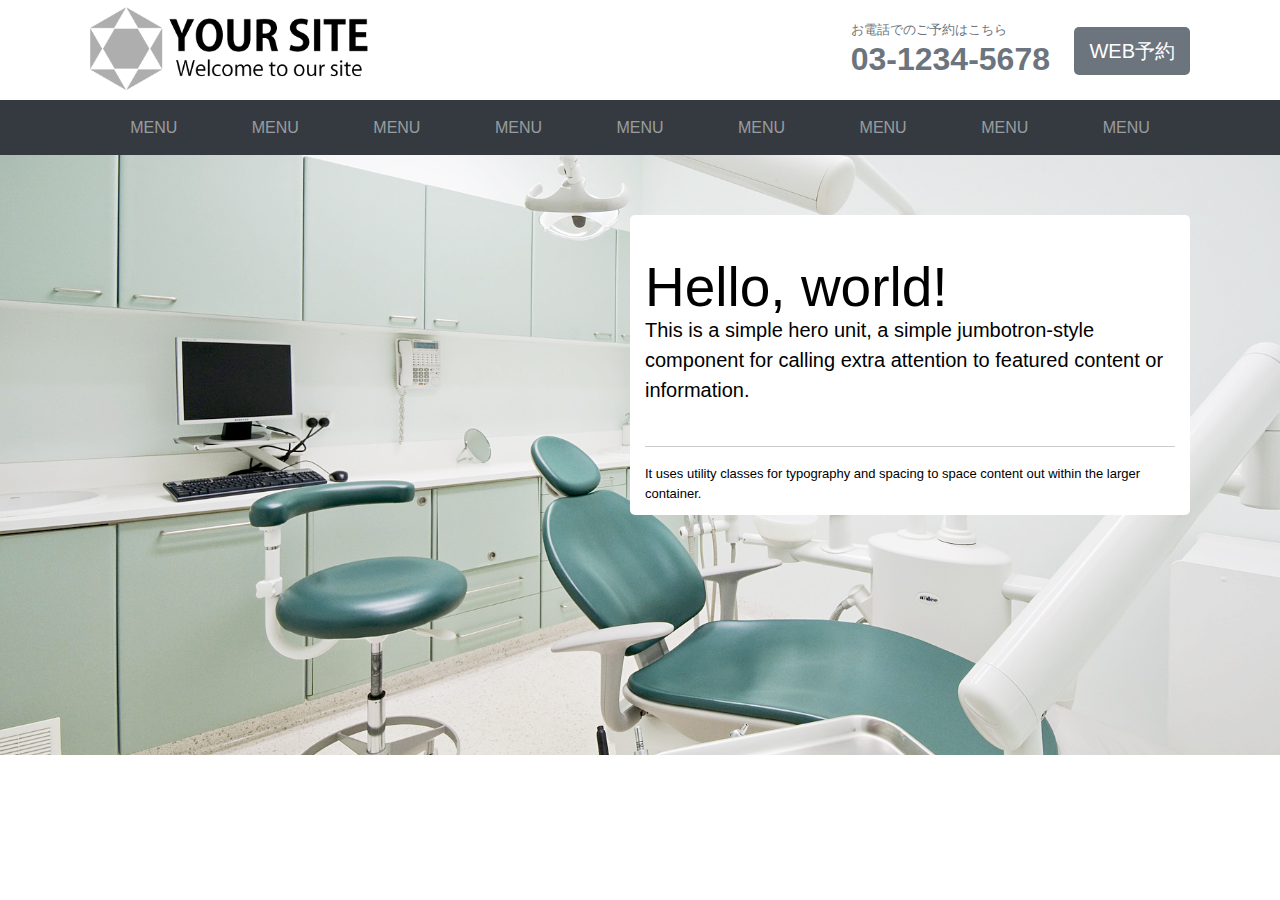
<file: HTMLCSS/copy_cording/copy_cording1/模写コーディング①/index.html>
<!DOCTYPE html>
<html lang="ja">
<head>
    <meta charset="UTF-8">
    <meta http-equiv="X-UA-Compatible" content="IE=edge">
    <meta name="viewport" content="width=device-width, initial-scale=1.0">
    <link rel="stylesheet" href="style.css">
    <title>Document</title>
</head>
<body>

<header>
    <div class="inner">
        <h1><a href="/"><img src="image/template-logo01.png" alt="ロゴ画像"></a></h1>
        <ul>
            <li>
                <h2>お電話でのご予約はこちら</h2>
                <p>03-1234-5678</p>
            </li>
            <li>
                <a href="/">WEB予約</a>
            </li>
        </ul>
    </div>
</header>

<nav>
    <ul>
        <li><a href="/">MENU</a></li>
        <li><a href="/">MENU</a></li>
        <li><a href="/">MENU</a></li>
        <li><a href="/">MENU</a></li>
        <li><a href="/">MENU</a></li>
        <li><a href="/">MENU</a></li>
        <li><a href="/">MENU</a></li>
        <li><a href="/">MENU</a></li>
        <li><a href="/">MENU</a></li>
    </ul>
</nav>
<div class="key_visual">
    <div class="inner">  
        <div class="key_visual_content">
            <h2>Hello, world!</h2>
            <p>This is a simple hero unit, a simple jumbotron-style component for calling extra attention to featured content or information.</p>
            <hr>
            <p class="notice">It uses utility classes for typography and spacing to space content out within the larger container.</p>
        </div>
    </div>
</div>
</body>
</html>
</file>
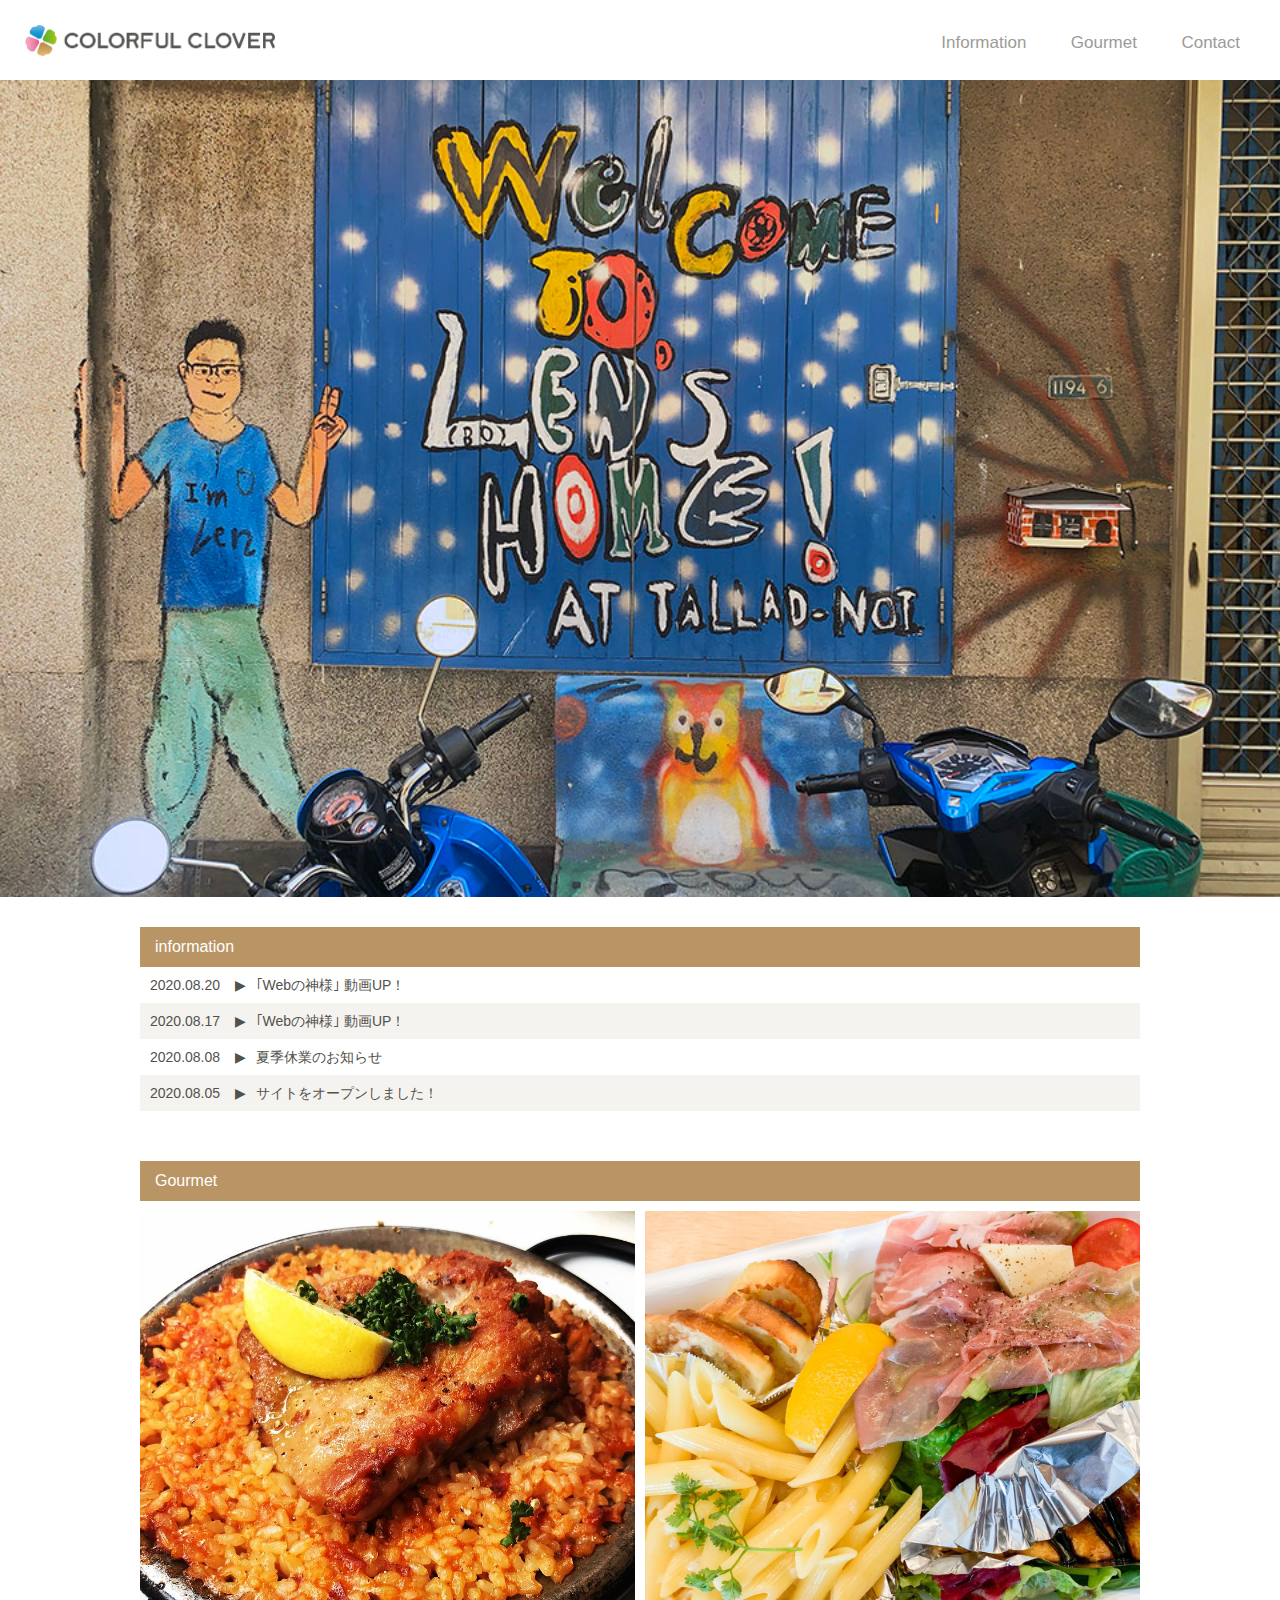
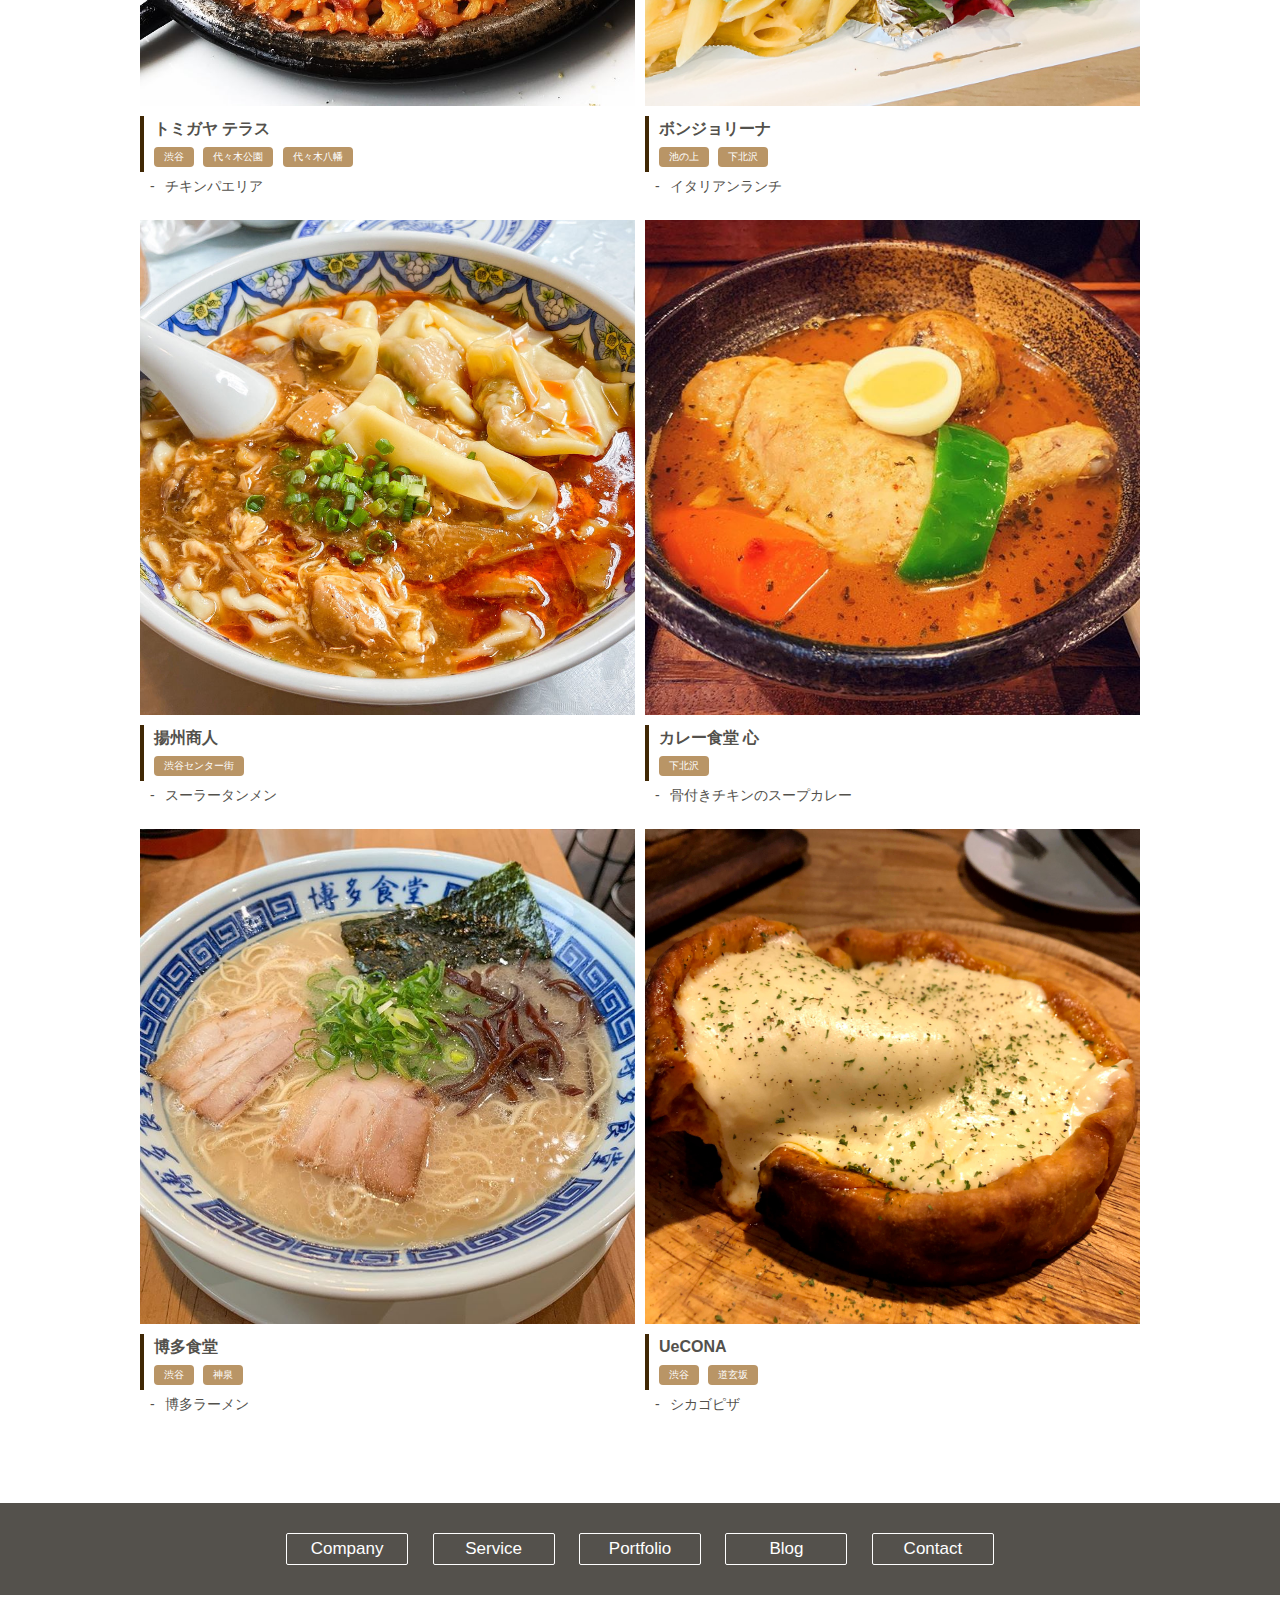
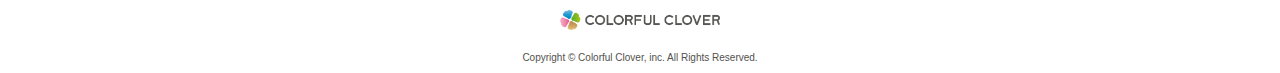
<file: HTMLCSS/copy_cording/copy_cording3/模写コーディング③/index.html>
<!DOCTYPE html>
<html lang="en">
<head>
    <meta charset="UTF-8">
    <meta http-equiv="X-UA-Compatible" content="IE=edge">
    <meta name="viewport" content="width=device-width, initial-scale=1.0">
    <title>Document</title>
    <link rel="stylesheet" href="style.css">
</head>

<body>
    <header>
        <h1 class="logo"><a href="#"><img src="images/logo.png" alt="colorful clover"></a></h1>
        <nav>
            <ul>
                <li><a href="#">Information</a></li>
                <li><a href="#">Gourmet</a></li>
                <li><a href="#">Contact</a></li>
            </ul>
        </nav>
    </header>

    <div id="key_visual">
        <img src="images/img_bg.jpg" alt="トップページ画像">
    </div>

    <main>
        <section id="information">
            <h2>information</h2>
                <ul>
                    <li>
                        <time datetime="2020-08-20">2020.08.20</time>
                        <p>｢Webの神様｣ 動画UP！</p>
                    </li>
                    <li>
                        <time datetime="2020-08-17">2020.08.17</time>
                        <p>｢Webの神様｣ 動画UP！</p>
                    </li>
                    <li>
                        <time datetime="2020-08-08">2020.08.08</time>
                        <p>夏季休業のお知らせ</p>
                    </li>
                    <li>
                        <time datetime="2020-08-05">2020.08.05</time>
                        <p>サイトをオープンしました！</p>
                    </li>
                </ul>
        </section>

        <section id="gourmet">
            <h2>Gourmet</h2>
            <div class="container">  
            <article>
                <figure><img src="images/img_top01.jpg" alt="チキンパエリア"></figure>
                <div class="box_ttl">
                    <h3>トミガヤ テラス</h3>
                    <ul class="area">
                        <li>渋谷</li>
                        <li>代々木公園</li>
                        <li>代々木八幡</li>
                    </ul>
                </div>
                <p>チキンパエリア</p>
            </article>

            <article>
                <figure><img src="images/img_top02.jpg" alt="イタリアンランチ"></figure>
                <div class="box_ttl">
                    <h3>ボンジョリーナ</h3>
                    <ul class="area">
                        <li>池の上</li>
                        <li>下北沢</li>
                    </ul>
                </div>
                <p>イタリアンランチ</p>
            </article>


            <article>
                <figure><img src="images/img_top03.jpg" alt="スーラータンメン"></figure>
                <div class="box_ttl">
                    <h3>揚州商人</h3>
                    <ul class="area">
                        <li>渋谷センター街</li>
                    </ul>
                </div>
                <p>スーラータンメン</p>
            </article>


            <article>
                <figure><img src="images/img_top04.jpg" alt="骨付きチキンのスープカレー"></figure>
                <div class="box_ttl">
                    <h3>カレー食堂 心</h3>
                    <ul class="area">
                        <li>下北沢</li>
                    </ul>
                </div>
                <p>骨付きチキンのスープカレー</p>
            </article>

            <article>
                <figure><img src="images/img_top05.jpg" alt="博多ラーメン"></figure>
                <div class="box_ttl">
                    <h3>博多食堂</h3>
                    <ul class="area">
                        <li>渋谷</li>
                        <li>神泉</li>
                    </ul>
                </div>
                <p>博多ラーメン</p>
            </article>

            <article>
                <figure><img src="images/img_top06.jpg" alt="チーズたっぷりシカゴピザ"></figure>
                <div class="box_ttl">
                    <h3>UeCONA</h3>
                    <ul class="area">
                        <li>渋谷</li>
                        <li>道玄坂</li>
                    </ul>
                </div>
                <p>シカゴピザ</p>
            </article>
            </div>
        </section>
    </main>

    <footer>
        <ul>
            <li><a href="#">Company</a></li>
            <li><a href="#">Service</a></li>
            <li><a href="#">Portfolio</a></li>
            <li><a href="#">Blog</a></li>
            <li><a href="#">Contact</a></li>
        </ul>
        <p class="logo"><a href="#"><img src="images/logo.png" alt="colorful clover"></a></p>
        <p><small>Copyright &copy; Colorful Clover, inc. All Rights Reserved.</small></p>
    </footer>
    
    
    
    
</body>


</html>
</file>
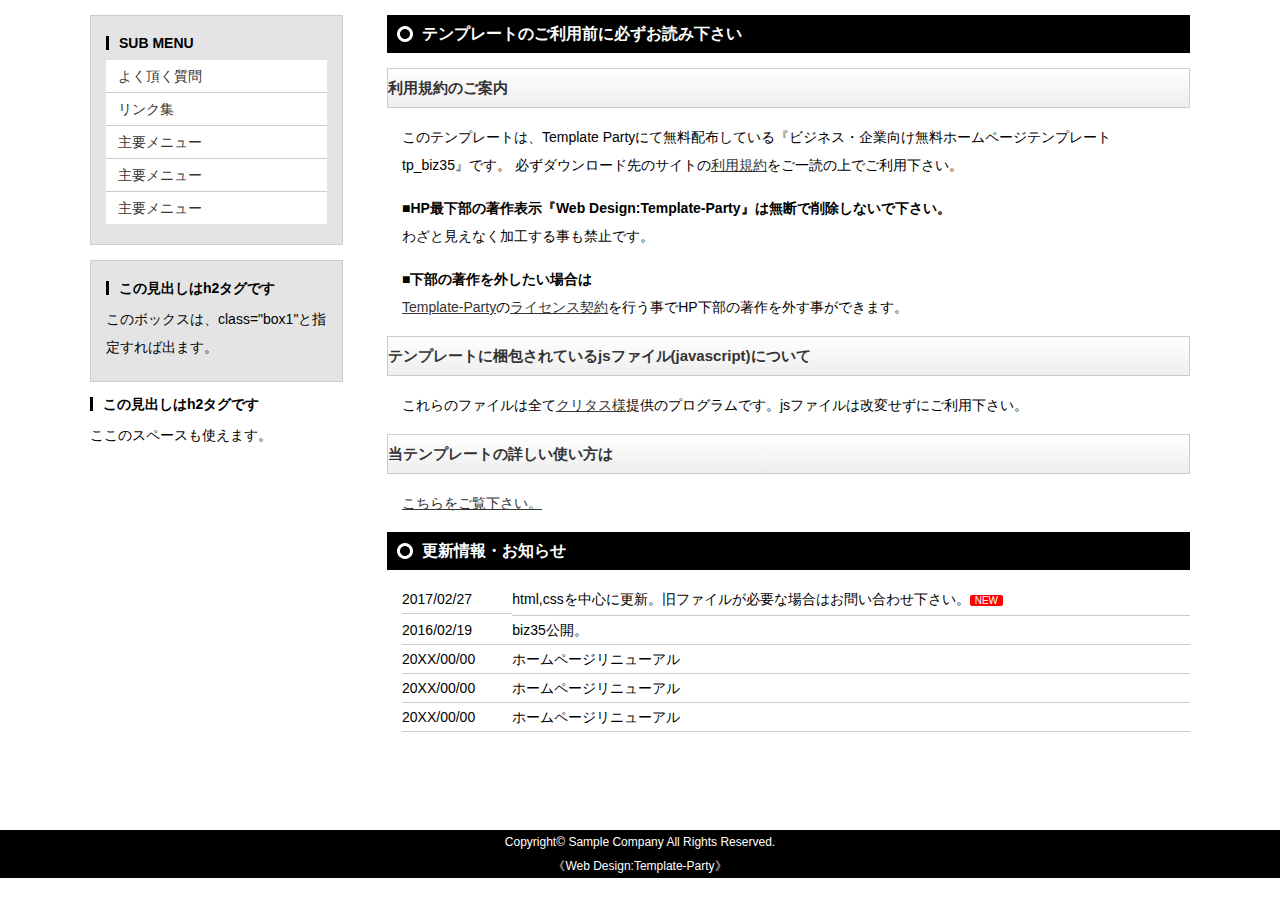
<file: HTMLCSS/copy_cording/copying codin2/模写コーディング②/index.html>
<!DOCTYPE html>
<html lang="ja">
<head>
    <meta charset="UTF-8">
    <meta http-equiv="X-UA-Compatible" content="IE=edge">
    <meta name="viewport" content="width=device-width, initial-scale=1.0">
    <link rel="stylesheet" href="style.css">
    <title>Document</title>
</head>
<body>
    <div class="container">
        
        <div id="main">
            <section>
                <h2>テンプレートのご利用前に必ずお読み下さい</h2>
                <h3>利用規約のご案内</h3>
                <p>このテンプレートは、Template Party</a>にて無料配布している『ビジネス・企業向け無料ホームページテンプレート tp_biz35』です。
                    必ずダウンロード先のサイトの<a href="#">利用規約</a>をご一読の上でご利用下さい。</p>

                <h4>■HP最下部の著作表示『Web Design:Template-Party』は無断で削除しないで下さい。</h4>
                <p>わざと見えなく加工する事も禁止です。</p>

                <h4>■下部の著作を外したい場合は</h4>
                <p><a href="#">Template-Party</a>の<a href="#">ライセンス契約</a>を行う事でHP下部の著作を外す事ができます。</p>

                <h3>テンプレートに梱包されているjsファイル(javascript)について</h3>
                <p>これらのファイルは全て<a href="#">クリタス様</a>提供のプログラムです。jsファイルは改変せずにご利用下さい。</p>

                <h3>当テンプレートの詳しい使い方は</h3>
                <p><a href="#">こちらをご覧下さい。</a></p>
            </section>
            
            <section>
                <h2>更新情報・お知らせ</h2>
                <div class="news">
                    <dl>
                        <dt><time>2017/02/27</time></dt><!--
                        --><dd>html,cssを中心に更新。旧ファイルが必要な場合はお問い合わせ下さい。<span class="new">NEW</span></dd>
                        <dt><time>2016/02/19</time></dt><!--
                        --><dd>biz35公開。</dd>
                        <dt><time>20XX/00/00</time></dt><!--
                        --><dd>ホームページリニューアル</dd>
                        <dt><time>20XX/00/00</time></dt><!--
                        --><dd>ホームページリニューアル</dd>
                        <dt><time>20XX/00/00</time></dt><!--
                        --><dd>ホームページリニューアル</dd>
                        <dt><time>20XX/00/00</time></dt><!--
                        --><dd>ホームページリニューアル</dd>
                        <dt><time>20XX/00/00</time></dt><!--
                        --><dd>ホームページリニューアル</dd>
                        <dt><time>20XX/00/00</time></dt><!--
                        --><dd>ホームページリニューアル</dd>
                    </dl>
                </div>
            </section>
        </div>
            
        <div id="sidebar">
            <div class="box bg_gray">
                <h2>SUB MENU</h2>
                <ul>
                    <li><a href="#">よく頂く質問</a></li>
                    <li><a href="#">リンク集</a></li>
                    <li><a href="#">主要メニュー</a></li>
                    <li><a href="#">主要メニュー</a></li>
                    <li><a href="#">主要メニュー</a></li>
                </ul>
            </div>

            <div class="box bg_gray">
                <h2>この見出しはh2タグです</h2>
                <p>このボックスは、class="box1"と指定すれば出ます。</p>
            </div>

            <div class="box">
                <h2>この見出しはh2タグです</h2>
                <p>ここのスペースも使えます。</p>
            </div>

        </div>
    </div>

    <footer>
        <p><small>Copyright&copy; Sample Company All Rights Reserved.</small></p>
        <p>《Web Design:Template-Party》</p>
    </footer>
</body>
</html>
</file>
<file: HTMLCSS/copy_cording/copy_cording1/模写コーディング①/style.css>
/*
html5doctor.com Reset Stylesheet
v1.6.1
Last Updated: 2010-09-17
Author: Richard Clark - http://richclarkdesign.com
Twitter: @rich_clark
*/

html, body, div, span, object, iframe,
h1, h2, h3, h4, h5, h6, p, blockquote, pre,
abbr, address, cite, code,
del, dfn, em, img, ins, kbd, q, samp,
small, strong, sub, sup, var,
b, i,
dl, dt, dd, ol, ul, li,
fieldset, form, label, legend,
table, caption, tbody, tfoot, thead, tr, th, td,
article, aside, canvas, details, figcaption, figure,
footer, header, hgroup, menu, nav, section, summary,
time, mark, audio, video {
    margin:0;
    padding:0;
    border:0;
    outline:0;
    font-size:100%;
    vertical-align:baseline;
    background:transparent;
}

body {
    line-height:1;
}

article,aside,details,figcaption,figure,
footer,header,hgroup,menu,nav,section {
    display:block;
}

nav ul {
    list-style:none;
}

blockquote, q {
    quotes:none;
}

blockquote:before, blockquote:after,
q:before, q:after {
    content:'';
    content:none;
}

a {
    margin:0;
    padding:0;
    font-size:100%;
    vertical-align:baseline;
    background:transparent;
}

/* change colours to suit your needs */
ins {
    background-color:#ff9;
    color:#000;
    text-decoration:none;
}

/* change colours to suit your needs */
mark {
    background-color:#ff9;
    color:#000;
    font-style:italic;
    font-weight:bold;
}

del {
    text-decoration: line-through;
}

abbr[title], dfn[title] {
    border-bottom:1px dotted;
    cursor:help;
}

table {
    border-collapse:collapse;
    border-spacing:0;
}

/* change border colour to suit your needs */
hr {
    display:block;
    height:1px;
    border:0;  
    border-top:1px solid #cccccc;
    margin:1em 0;
    padding:0;
}

input, select {
    vertical-align:middle;
}

body {
    font-family: -apple-system,BlinkMacSystemFont,"Segoe UI",Roboto,"Helvetica Neue",Arial,sans-serif,"Apple Color Emoji","Segoe UI Emoji","Segoe UI Symbol","Noto Color Emoji";
}
.h1, .h2, .h3, .h4, .h5, .h6, h1, h2, h3, h4, h5, h6 {
    font-family: inherit;
}

.inner {
    width: 1100px;
    margin: 0 auto;
    position: relative;
}

header h1{
    position: absolute;
    top: 7px;
}

header h1 img {
    width: 278px;
}

header {
    text-align: right;
    height: 100px;
}

header ul {
    display: inline-block;
    list-style: none;
    padding: 22px 0;
}

header ul li:first-child{
    margin-right: 20px;
}

header ul li {
    display: inline-block; 
    line-height: 1.3;
    text-align: left;
    vertical-align: middle;
}

header ul li h2{
    font-size: 13px;
    font-weight: normal;
    color: #6C757D;
}

header ul li p{
    font-size: 32px;
    font-weight: bold;
    color: #6C757D;
}


header ul li a {
    color: #fff;
    font-size: 20px;
    text-decoration: none;
    background-color: #6c757d;
    height: 48px;
    line-height: 48px;
    padding: 0 15px;
    display: inline-block;
    border-radius: 5px;
}

header ul li a:hover {
    background-color: #5A6268;
}

nav {
    background-color: #343A40;
    text-align: center;
}

nav ul {
    width: 1100px;
    margin: 0 auto;
}
nav ul li a{
    height: 55px;
    line-height: 55px;
    display: inline-block;
    color: rgba(255,255,255,.5);
    text-decoration: none;
    padding: 0 35px;
}

nav ul li a:hover{
    color: #CCCDCF;
}

nav ul li {
    display: inline-block;
}

.key_visual {
    height: 600px;
    background-image: url(image/top-image.jpg);
    background-repeat: no-repeat;
    background-size: cover;
    text-align: right;

}

.key_visual_content {
    height: 300px;
    width: 560px;
    background: #fff;
    border-radius: 5px;
    padding-top: 30px;
    padding-right: 15px;
    padding-left: 15px;
    box-sizing: border-box;
    display: inline-block;
    text-align: left;
    margin-top :60px;
}

.key_visual_content h2{
    font-size: 55px;
    font-weight: 300;
    margin-top: 15px;
}

.key_visual_content p{
    font-size: 20px;
    font-weight: 300;
    line-height: 1.5;
    padding-bottom: 25px;
}

.key_visual_content .notice {
    font-size: 13px;
    padding-bottom: 0px;
    font-weight: 400;
}
</file>
<file: HTMLCSS/copy_cording/copy_cording3/模写コーディング③/style.css>
@charset "utf-8";
/*
html5doctor.com Reset Stylesheet
v1.6.1
Last Updated: 2010-09-17
Author: Richard Clark - http://richclarkdesign.com
Twitter: @rich_clark
*/

html, body, div, span, object, iframe,
h1, h2, h3, h4, h5, h6, p, blockquote, pre,
abbr, address, cite, code,
del, dfn, em, img, ins, kbd, q, samp,
small, strong, sub, sup, var,
b, i,
dl, dt, dd, ol, ul, li,
fieldset, form, label, legend,
table, caption, tbody, tfoot, thead, tr, th, td,
article, aside, canvas, details, figcaption, figure,
footer, header, hgroup, menu, nav, section, summary,
time, mark, audio, video {
    margin:0;
    padding:0;
    border:0;
    outline:0;
    font-size:100%;
    vertical-align:baseline;
    background:transparent;
}

body {
    line-height:1;
}

article,aside,details,figcaption,figure,
footer,header,hgroup,menu,nav,section {
    display:block;
}

nav ul {
    list-style:none;
}

blockquote, q {
    quotes:none;
}

blockquote:before, blockquote:after,
q:before, q:after {
    content:'';
    content:none;
}

a {
    margin:0;
    padding:0;
    font-size:100%;
    vertical-align:baseline;
    background:transparent;
}

/* change colours to suit your needs */
ins {
    background-color:#ff9;
    color:#000;
    text-decoration:none;
}

/* change colours to suit your needs */
mark {
    background-color:#ff9;
    color:#000;
    font-style:italic;
    font-weight:bold;
}

del {
    text-decoration: line-through;
}

abbr[title], dfn[title] {
    border-bottom:1px dotted;
    cursor:help;
}

table {
    border-collapse:collapse;
    border-spacing:0;
}

/* change border colour to suit your needs */
hr {
    display:block;
    height:1px;
    border:0;  
    border-top:1px solid #cccccc;
    margin:1em 0;
    padding:0;
}

input, select {
    vertical-align:middle;
}

/* END Reset CSS*/
/* mobile first */

body {
    font-family: "Helvetica Neue", Arial, "Hiragino Kaku Gothic ProN", "Hiragino Sans", "Meiryo", sans-serif;
    color: #53514C;
}

header {
    position: relative;
    height: 60px;
}

.logo {
    display: inline-block;
}

.logo img {
    width: 100%;
}

header .logo {
    width: 200px;
    position: absolute;
    top: 18px;
    left: 15px;
}

header nav {
    display: none;
}

#key_visual {
    width: 100%;
}

#key_visual img{
    width: 100%;
    vertical-align: bottom;
}

main {
    width: 100%;
}

main h2 {
    height : 40px;
    padding-left: 15px;
    background-color: #B99566;
    line-height: 40px;
    color: #fff;
    font-weight: normal;
}

main .container {
    padding: 10px;
}

#information ul li{
    padding: 10px;
}

#information ul li:nth-child(even) {
    background-color: #F5F3F0;
}

#information ul li time {
    font-size: 12px;
    display: inline-block;
    margin-bottom: 10px;
}

#information ul li p {
    font-size: 14px;
}

#information ul li p::before {
    content:"▶";
    padding-right: 5px;
}

#gourmet article {
    margin-bottom: 25px;
}

#gourmet article h3 {
    font-size: 16px;
}

#gourmet article p {
    font-size: 14px;
    line-height: 2em;
}

#gourmet article p::before {
    content: "-";
    padding: 0 10px;
}

#gourmet article figure {
    margin-bottom: 10px;
}

#gourmet article figure img {
    width: 100%;
    vertical-align: bottom;
}

#gourmet .area li {
    padding: 5px 10px;
    border-radius: 4px;
    background-color: #B99566;
    color : #fff;
    display: inline-block;
    font-size: 10px;
}

#gourmet .area li + li {
    margin-left: 5px;
}

#gourmet .box_ttl {
    padding: 5px 0 5px 10px;
    border-left: 4px solid #402805;
}

#gourmet .box_ttl h3 {
    margin-bottom: 10px;
}

footer {
    width: 100%;
    text-align: center;
}

footer ul {
    background-color: #54514C;
    padding: 30px 0;
}

footer ul li {
    width: 280px;
    height: 30px;
    line-height: 30px;
    margin: 0 auto;
    border: 1px solid #fff;
    border-radius: 2px;
    font-size: 14px;
    transition: .3s;
}

footer ul li + li {
    margin-top: 5px;
}

footer ul li a {
    color: #fff;
    text-decoration: none;
    display: block;
}

footer .logo {
    width: 160px;
    margin: 15px 0 10px;
}

footer p small {
    font-size: 10px;
    height: 30px;
    line-height: 30px;
}

footer ul li:hover{
    background-color: #fff;    
}

footer ul li a:hover{
    color: #54514C;
}

/* PC */ 

@media (min-width: 768px) {
    header {
        height: 80px;
    }

    header .logo {
        top: 25px;
        left: 25px;
        width: 250px;
    }

    header nav {
        display: block;
        position: absolute;
        right: 0;
        top: 25px;
    }

    header nav ul {
        padding-right: 20px;
    }

    header nav ul li {
        display: inline-block;
        height: 35px;
        line-height: 35px;
        font-size: 17px;
        border-radius: 2px;
    }

    header nav ul li:hover{
        background-color: #B99566;    
    }

    header nav ul li a:hover{
        color: #fff;
    }

    header nav ul li a {
        display: block;
        text-decoration: none;
        color: #9c9b98;
        padding: 0 20px;
    }

    #key_visual {
        margin-bottom: 30px;
    }

    main {
        max-width: 1000px;
        margin: 0 auto;
    }

    main .container {
        display: flex;
        flex-wrap: wrap;
        justify-content: space-between;
    }

    #gourmet article {
        width: calc(50% - 5px);
        margin-bottom: 20px;
    }

    #gourmet {
        margin-bottom: 55px;
    }

    #information {
        margin-bottom: 50px;
    }

    #information ul {
        list-style: none;
    }

    #information ul li p {
        display: inline-block;
    }

    #information ul li p::before {
        padding-right: 10px;
        padding-left: 10px;
    }

    #information ul li time {
        font-size: 14px;
        margin: 0;
    }

    footer  ul li {
        display: inline-block;
        width: 120px;
        font-size: 17px; 
    }

    footer ul li + li {
        margin: 0;
        margin-left: 20px;
    }
}

@media (min-width:1000px) {
    main .container {
        padding: 10px 0;
    }
}
</file>
<file: HTMLCSS/copy_cording/copying codin2/模写コーディング②/style.css>
/*
html5doctor.com Reset Stylesheet
v1.6.1
Last Updated: 2010-09-17
Author: Richard Clark - http://richclarkdesign.com
Twitter: @rich_clark
*/

html, body, div, span, object, iframe,
h1, h2, h3, h4, h5, h6, p, blockquote, pre,
abbr, address, cite, code,
del, dfn, em, img, ins, kbd, q, samp,
small, strong, sub, sup, var,
b, i,
dl, dt, dd, ol, ul, li,
fieldset, form, label, legend,
table, caption, tbody, tfoot, thead, tr, th, td,
article, aside, canvas, details, figcaption, figure,
footer, header, hgroup, menu, nav, section, summary,
time, mark, audio, video {
    margin:0;
    padding:0;
    border:0;
    outline:0;
    font-size:100%;
    vertical-align:baseline;
    background:transparent;
}

body {
    line-height:1;
}

article,aside,details,figcaption,figure,
footer,header,hgroup,menu,nav,section {
    display:block;
}

nav ul {
    list-style:none;
}

blockquote, q {
    quotes:none;
}

blockquote:before, blockquote:after,
q:before, q:after {
    content:'';
    content:none;
}

a {
    margin:0;
    padding:0;
    font-size:100%;
    vertical-align:baseline;
    background:transparent;
}

/* change colours to suit your needs */
ins {
    background-color:#ff9;
    color:#000;
    text-decoration:none;
}

/* change colours to suit your needs */
mark {
    background-color:#ff9;
    color:#000;
    font-style:italic;
    font-weight:bold;
}

del {
    text-decoration: line-through;
}

abbr[title], dfn[title] {
    border-bottom:1px dotted;
    cursor:help;
}

table {
    border-collapse:collapse;
    border-spacing:0;
}

/* change border colour to suit your needs */
hr {
    display:block;
    height:1px;
    border:0;  
    border-top:1px solid #cccccc;
    margin:1em 0;
    padding:0;
}

input, select {
    vertical-align:middle;
}


body {
    font-family: "ヒラギノ角ゴ Pro W3", "Hiragino Kaku Gothic Pro", "メイリオ", Meiryo, Osaka, "ＭＳ Ｐゴシック", "MS PGothic", sans-serif;
}

.container {
    width: 100%;
    max-width: 1100px;
    margin: 0 auto;
    overflow: hidden;
    line-height: 2em;
    font-size: 14px;
}

#main {
    width : 73%;
    float: right;
    padding-bottom: 95px;
}

#main h2 {
    height: 38px;
    line-height: 38px;
    margin: 15px 0;
    padding-left: 35px;
    font-size: 16px;
    color: #fff;
    background:#000 url(image/mark1.png) no-repeat left 10px center;
}

#main h3 {
    height: 38px;
    line-height: 38px;
    margin: 15px 0;
    font-size: 15px;
    color: #333333;
    background: linear-gradient(#fff,#EEEEEE);
    border: 1px solid #ccc;
}

#main h4 {
    padding: 0 15px;
    font-weight: bold;
    margin-top: 15px;
}

#main p {
    padding: 0 15px;
}

#main a {
    color: #333;
}

.news {
    height: 150px;
    overflow-y: scroll;
    padding-left: 15px;
}

.news dt {
    display: inline-block;
    width: 14%;
    min-width: 100px;
    border-bottom:1px solid #ccc;
}

.news dd {
    display: inline-block;
    width: 86%;
    border-bottom:1px solid #ccc;
}

.new {
    background: #FF0000;
    color: #fff;
    font-size: 10px;
    padding: 0 5px;
    border-radius: 2px; 
}

#sidebar {
    width: 23%;
    float: left;
}

#sidebar h2 {
    padding-left: 10px;
    border-left: 3px solid #000;
    margin-bottom: 10px;
    line-height: 1em;
}

#sidebar ul{
    list-style: none;
}

#sidebar ul li {
    height: 32px;
    line-height: 32px;
    background: #fff;
   
    border-bottom: 1px solid #ccc;
}


#sidebar ul li:last-child {
    border: none;
}

#sidebar ul li a {
    display: block;
    color: #333;
    text-decoration: none;
    padding-left: 12px;
    transition: 0.5s;
}

#sidebar ul li a:hover {
    display: block;
    background: #000;
    color: #fff;
}

.box {
    margin: 15px 0;
}


.bg_gray {
    padding:20px 15px; 
    border: 1px solid #ccc;
    background: #E4E4E4;
}

footer {
    font-size: 12px;
    line-height: 2em;
    background: #000;
    color: #fff;
    text-align: center;
}
</file>
